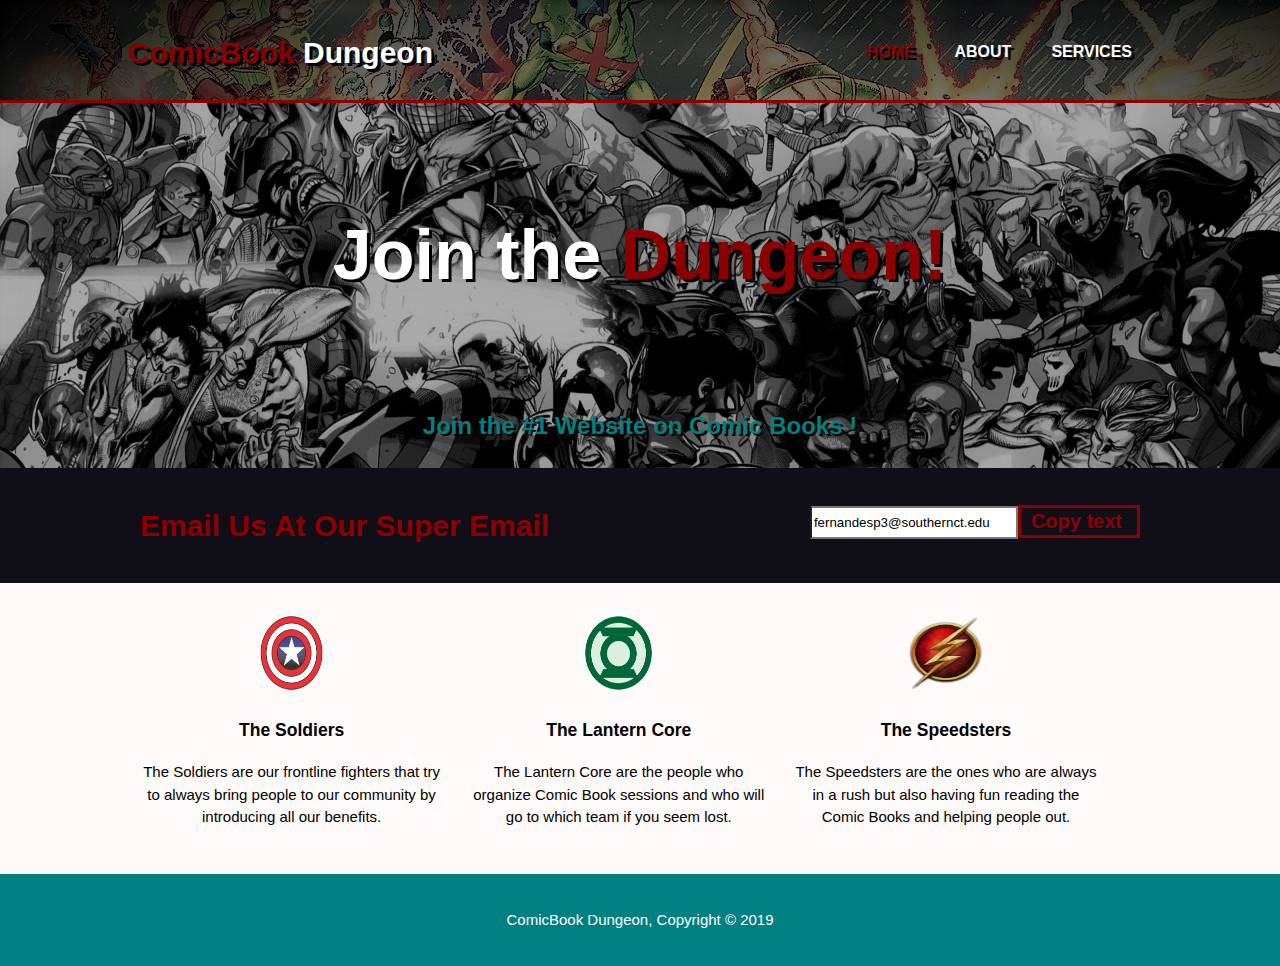
<file: Index.html>
<!DOCTYPE html>
<html lang="en" dir="ltr">
  <head>
    <meta charset="utf-8">
    <meta name="viewport" content="width=device-width">
    <meta name="description" content="Comic books, and Heroes">
    <meta name="keywords" content="Comic Books, Superheroes, powers">
    <meta name="author" content="Pedro H. Fernandes">
    <title>ComicBook Dungeon - Welcome</title>
    <link rel="stylesheet" href="./css/style.css">
  </head>
  <body>
    <script>
function myFunction() {
  var copyText = document.getElementById("myInput");
  copyText.select();
  document.execCommand("copy");

  var tooltip = document.getElementById("myTooltip");
  tooltip.innerHTML = "Copied: " + copyText.value;
}

function outFunc() {
  var tooltip = document.getElementById("myTooltip");
  tooltip.innerHTML = "Copy to clipboard";
}
</script>
    <header>
      <div class="container">
        <div id="branding">
        <h1><span class="highlight">ComicBook</span> Dungeon</h1>
        </div>
        <nav>
          <ul>
            <li class="current"><a href="Index.html">Home</a></li>
            <li><a href="About.html">About</a></li>
            <li><a href="services.html">Services</a></li>
          </ul>
        </nav>
      </div>
    </header>

    <section id="showcase">
      <div class="container">
        <h1>Join the <span>Dungeon!</span></h1>
        <p>Join the #1 Website on Comic Books !</p>
      </div>
    </section>

    <section id="newsletter">
      <div class="container">
        <h1>Email Us At Our Super Email</h1>
                <div class="tooltip">
        <input type="text" value="fernandesp3@southernct.edu" id="myInput" style="border-top-style: solid;width: 200px;height: 25px;margin-top: 23px;border-top-width: 2px;padding-bottom: 2px;padding-top: 2px;">
          <button onclick="myFunction()" onmouseout="outFunc()" style="border-top-style: solid;border-left-width: 3px;border-left-style: solid;border-bottom-width: 3px;border-bottom-style: solid;padding-left: 10px;padding-bottom: 2px;padding-top: 2px;margin-top: 22px;margin-bottom: 20px;border-top-width: 3px;border-right-width: 3px;border-right-style: solid;">
  <span class="tooltiptext" id="myTooltip">Copy to clipboard</span>
  Copy text
</button></div>
      </div>
    </section>

    <section id="boxes">
      <div class="container">
        <div class="box">
          <img src="./imgs/logo pro.png" alt="The Soldiers">
          <h3>The Soldiers</h3>
          <p>The Soldiers are our frontline fighters that try to always bring people to our community by introducing all our benefits.</p>
        </div>
        <div class="box">
          <img src="./imgs/Logo final.png" alt="The Lantern Core">
          <h3>The Lantern Core</h3>
          <p>The Lantern Core are the people who organize Comic Book sessions and who will go to which team if you seem lost.</p>
        </div>
        <div class="box">
          <img src="./imgs/logo resolve.png" alt="The Speedsters">
          <h3>The Speedsters</h3>
          <p>The Speedsters are the ones who are always in a rush but also having fun reading the Comic Books and helping people out.</p>
        </div>
      </div>
    </section>

    <footer>
      <p>ComicBook Dungeon, Copyright &copy; 2019</p>

    </footer>
  </body>
</html>
</file>
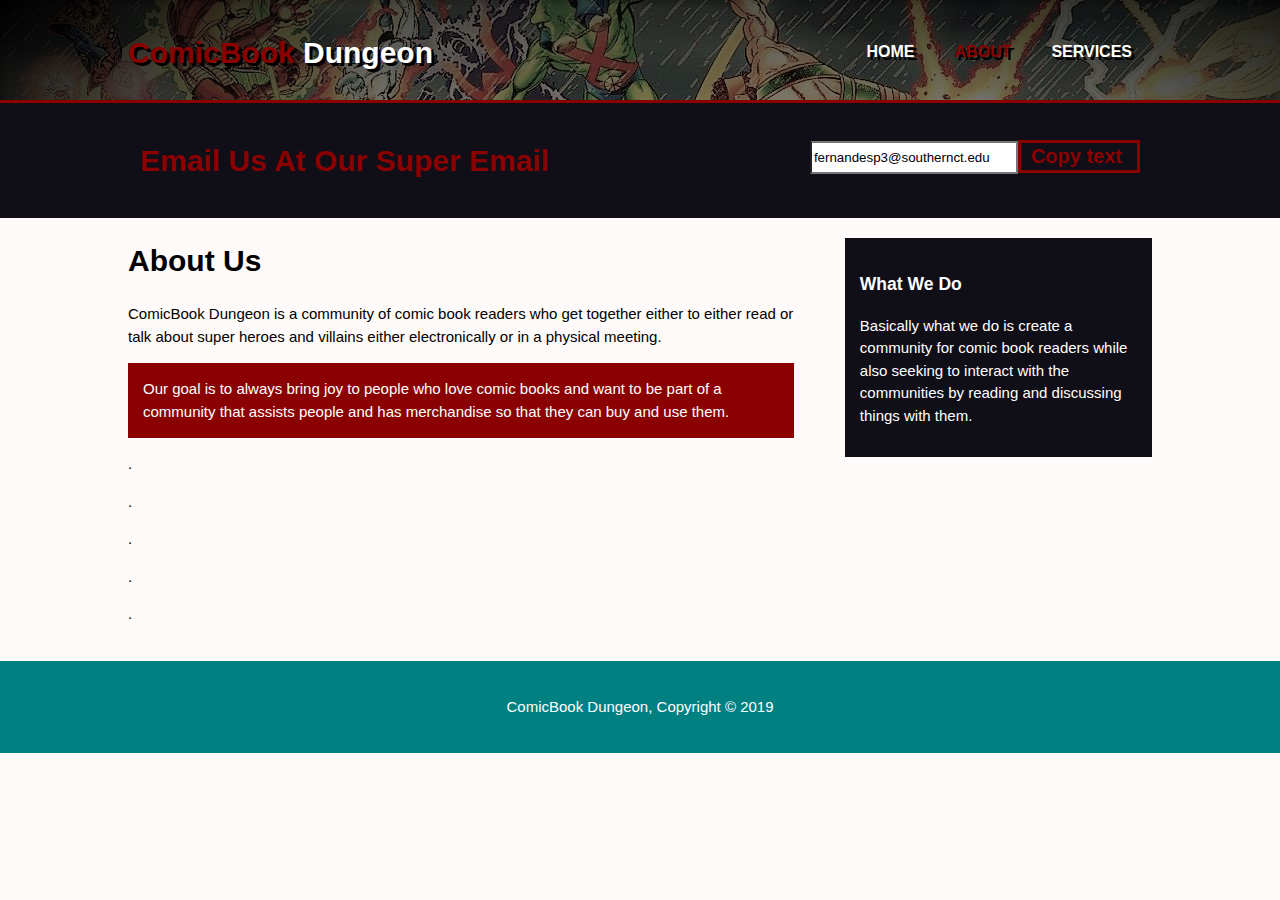
<file: About.html>
<!DOCTYPE html>
<html lang="en" dir="ltr">
  <head>
    <meta charset="utf-8">
    <meta name="viewport" content="width=device-width">
    <meta name="description" content="High quality and professional editing">
    <meta name="keywords" content="editing, high quality, professional, production, Gold, lion">
    <meta name="author" content="Pedro H. Fernandes">
    <title>ComicBook Dungeon - About</title>
    <link rel="stylesheet" href="./css/style.css">
  </head>
  <body>
    <script>
function myFunction() {
  var copyText = document.getElementById("myInput");
  copyText.select();
  document.execCommand("copy");

  var tooltip = document.getElementById("myTooltip");
  tooltip.innerHTML = "Copied: " + copyText.value;
}

function outFunc() {
  var tooltip = document.getElementById("myTooltip");
  tooltip.innerHTML = "Copy to clipboard";
}
</script>
    <header>
      <div class="container">
        <div id="branding">
        <h1><span class="highlight">ComicBook</span> Dungeon</h1>
        </div>
        <nav>
          <ul>
            <li><a href="Index.html">Home</a></li>
            <li class="current"><a href="About.html">About</a></li>
            <li><a href="Services.html">Services</a></li>
          </ul>
        </nav>
      </div>
    </header>


    <section id="newsletter">
      <div class="container">
        <h1>Email Us At Our Super Email</h1>
                <div class="tooltip">
        <input type="text" value="fernandesp3@southernct.edu" id="myInput" style="border-top-style: solid;width: 200px;height: 25px;margin-top: 23px;border-top-width: 2px;padding-bottom: 2px;padding-top: 2px;">
          <button onclick="myFunction()" onmouseout="outFunc()" style="border-top-style: solid;border-left-width: 3px;border-left-style: solid;border-bottom-width: 3px;border-bottom-style: solid;padding-left: 10px;padding-bottom: 2px;padding-top: 2px;margin-top: 22px;margin-bottom: 20px;border-top-width: 3px;border-right-width: 3px;border-right-style: solid;">
  <span class="tooltiptext" id="myTooltip">Copy to clipboard</span>
  Copy text
</button></div>
      </div>
    </section>

    <section id="main">
      <div class="container">
        <article id="main-col">
          <h1 class="page-title">About Us</h1>
          <p>ComicBook Dungeon is a community of comic book readers who get together either to either read or talk about super heroes and villains either electronically or in a physical meeting.</p>
<p class="dark1">Our goal is to always bring joy to people who love comic books and want to be part of a community that assists people and has merchandise so that they can buy and use them.</p>
<p>.</p>
<p>.</p>
<p>.</p>
<p>.</p>
<p>.</p>
        </article>

        <aside id="sidebar">
          <div class="dark">
          <h3>What We Do</h3>
          <p>Basically what we do is create a community for comic book readers while also seeking to interact with the communities by reading and discussing things with them.</p>
          </div>
        </aside>
      </div>
    </section>

    <footer>
      <p>ComicBook Dungeon, Copyright &copy; 2019</p>

    </footer>
  </body>
</html>
</file>
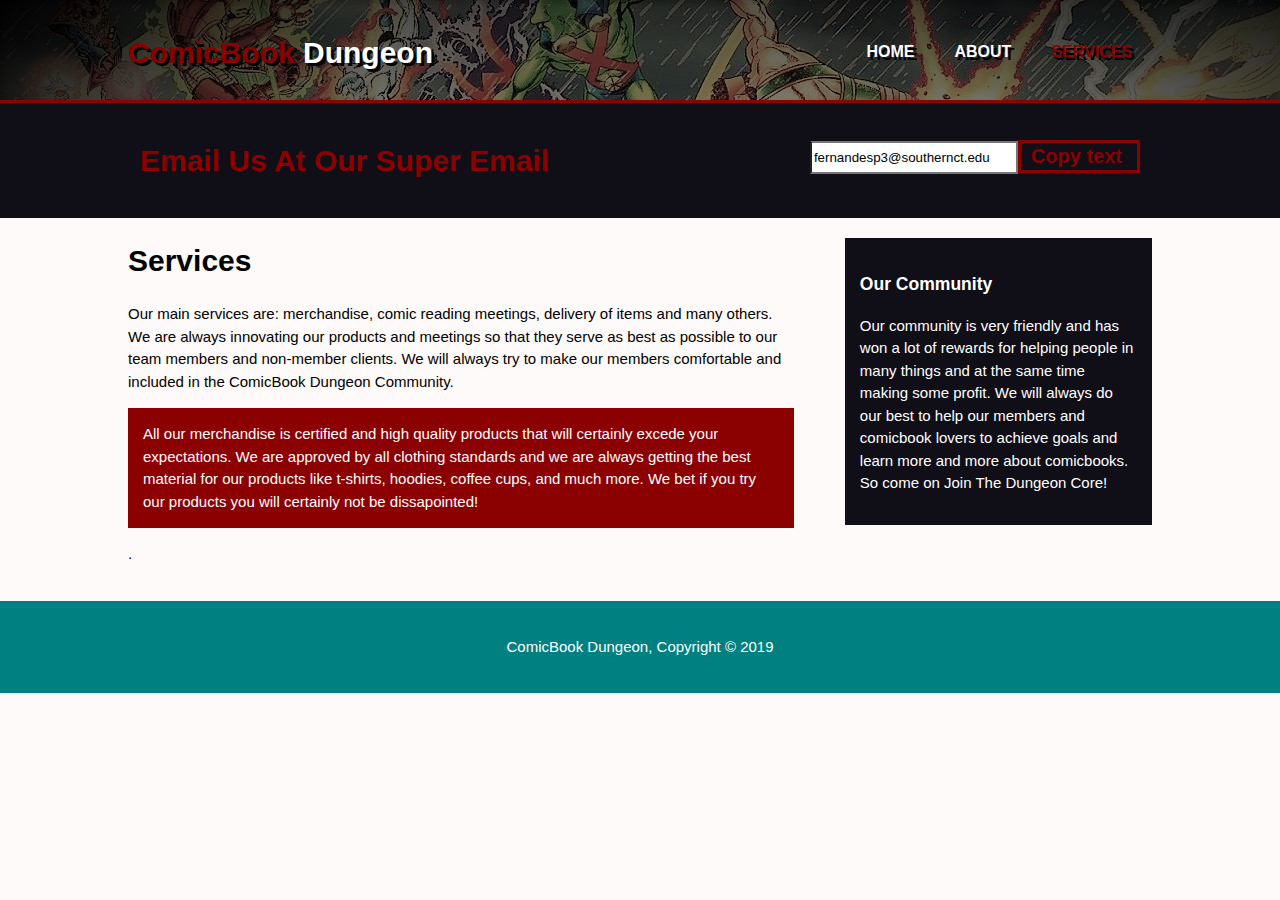
<file: Services.html>
<!DOCTYPE html>
<html lang="en" dir="ltr">
  <head>
    <meta charset="utf-8">
    <meta name="viewport" content="width=device-width">
    <meta name="description" content="High quality and professional editing">
    <meta name="keywords" content="editing, high quality, professional, production, Gold, lion">
    <meta name="author" content="Pedro H. Fernandes">
    <title>ComicBook Dungeon - Services</title>
    <link rel="stylesheet" href="./css/style.css">
  </head>
  <body>
    <script>
function myFunction() {
  var copyText = document.getElementById("myInput");
  copyText.select();
  document.execCommand("copy");

  var tooltip = document.getElementById("myTooltip");
  tooltip.innerHTML = "Copied: " + copyText.value;
}

function outFunc() {
  var tooltip = document.getElementById("myTooltip");
  tooltip.innerHTML = "Copy to clipboard";
}
</script>
    <header>
      <div class="container">
        <div id="branding">
        <h1><span class="highlight">ComicBook</span> Dungeon</h1>
        </div>
        <nav>
          <ul>
            <li><a href="Index.html">Home</a></li>
            <li><a href="About.html">About</a></li>
            <li class="current"><a href="Services.html">Services</a></li>
          </ul>
        </nav>
      </div>
    </header>


    <section id="newsletter">
      <div class="container">
        <h1>Email Us At Our Super Email</h1>
        <div class="tooltip">
        <input type="text" value="fernandesp3@southernct.edu" id="myInput" style="border-top-style: solid;width: 200px;height: 25px;margin-top: 23px;border-top-width: 2px;padding-bottom: 2px;padding-top: 2px;">
          <button onclick="myFunction()" onmouseout="outFunc()" style="border-top-style: solid;border-left-width: 3px;border-left-style: solid;border-bottom-width: 3px;border-bottom-style: solid;padding-left: 10px;padding-bottom: 2px;padding-top: 2px;margin-top: 22px;margin-bottom: 20px;border-top-width: 3px;border-right-width: 3px;border-right-style: solid;">
  <span class="tooltiptext" id="myTooltip">Copy to clipboard</span>
  Copy text
</button></div>
      </div>
    </section>

    <section id="main">
      <div class="container">
        <article id="main-col">
          <h1 class="page-title">Services</h1>
          <p>Our main services are: merchandise, comic reading meetings, delivery of items and many others. We are always innovating our products and meetings so that they serve as best as possible to our team members and non-member clients. We will always try to make our members comfortable and included in the ComicBook Dungeon Community.</p>
<p class="dark1">All our merchandise is certified and high quality products that will certainly excede your expectations. We are approved by all clothing standards and we are always getting the best material for our products like t-shirts, hoodies, coffee cups, and much more. We bet if you try our products you will certainly not be dissapointed! </p>
<p>.</p>
        </article>

        <aside id="sidebar">
          <div class="dark">
          <h3>Our Community</h3>
          <p>Our community is very friendly and has won a lot of rewards for helping people in many things and at the same time making some profit. We will always do our best to help our members and comicbook lovers to achieve goals and learn more and more about comicbooks. So come on Join The Dungeon Core!</p>
          </div>
        </aside>
      </div>
    </section>

    <footer>
      <p>ComicBook Dungeon, Copyright &copy; 2019</p>

    </footer>
  </body>
</html>
</file>
<file: css/style.css>
body{
  font: 15px/1.5 Arial, Helvetica, sans-serif;
  padding: 0;
  margin: 0;
  background-color: #FFFAFA;
}
/*global*/
.container{
  width: 80%;
  margin: auto;
  overflow: hidden;
}

ul{
  margin: 0;
  padding: 0;
}

.dark{
  padding: 15px;
  background: #100e17;
  color: #ffffff;
  margin-top: 10px;
  margin-bottom: 10px;
}
.dark1{
  padding: 15px;
  background: #8B0000;
  color: #ffffff;
  margin-top: 10px;
  margin-bottom: 10px;
}
/*header*/
header{
  background: url("/imgs/back_img.jpg");
  color: #ffffff;
  padding-top: 30px;
  min-height: 70px;
  border-bottom: #8B0000 3px solid;
}

header a{
  color: #ffffff;
  text-decoration: none;
  text-transform: uppercase;
  font-size: 16px;
  text-shadow: 3px 3px 0px #000;
  font-weight: bold;
}


header li{
  float: left;
  display: inline;
  padding: 0 20px 0 20px;
  text-shadow: 3px 3px 0px #000;
  font-weight: bold;
}

header #branding{
  float: left;
  text-shadow: 3px 3px 0px #000;
  font-weight: bold;
}

header #branding h1{
  margin: 0;
  text-shadow: 3px 3px 0px #000;
  font-weight: bold;
}

header nav{
  float:right;
  margin-top: 10px;
  text-shadow: 3px 3px 0px #000;
  font-weight: bold;
}

header .highlight, header .current a{
  color: #8B0000;
  text-shadow: 3px 3px 0px #000;
  font-weight: bold;
}

header a:hover{
  color: #008080;
  text-shadow: 3px 3px 0px #000;
  font-weight: bold;
}

/* Showcase */
#showcase{
  min-height: 300px;
  background: url('/imgs/showcase.png') no-repeat left center;
  background-size: cover;
  text-align: center;
  color: #f0ffff;
}

#showcase h1{
  margin-top: 100px;
  font-size: 70px;
  margin-bottom: 100px;
  color: #ffffff;
  text-shadow: 3px 3px 0px #000;
}

#showcase span{
  color: #8B0000;
}
#showcase p{
  font-size: 24px;
  font-weight: bold;
  color: #008080;
  text-shadow: 2px 2px 0px #000;
}

/*newsletter*/
#newsletter{
  padding: 15px;
  color: #008080;
  background: #100e17;
}

#newsletter h1{
  float: left;
  color: #8B0000;
}

#newsletter button{
  float: right;
  margin-top: 15px;
  text-decoration: none;
  color: #8B0000;
  font-weight: bold;
  font-size: 20px;
  border: none;
background-color: inherit;
padding: 10px 15px;
cursor: pointer;
display: inline-block;
}

#newsletter button:hover{
  color: #008080;
  background: #d8cdcd;
}

#newsletter .tooltip {
  position: relative;
  display: inline-block;
  float: right;
}

#newsletter .tooltip .tooltiptext {
  visibility: hidden;
  width: 140px;
  background-color: #555;
  color: #fff;
  text-align: center;
  border-radius: 6px;
  padding: 5px;
  position: absolute;
  z-index: 1;
  bottom: 150%;
  left: 50%;
  margin-left: -75px;
  opacity: 0;
  transition: opacity 0.3s;
  float: right;
}

#newsletter .tooltip .tooltiptext::after {
  content: "";
  position: absolute;
  top: 100%;
  left: 50%;
  margin-left: -5px;
  border-width: 5px;
  border-style: solid;
  border-color: #555 transparent transparent transparent;
  float: right;
}

#newsletter .tooltip:hover .tooltiptext {
  visibility: visible;
  opacity: 1;
  float: right;
}
/*Boxes*/
#boxes{
  margin-top: 20px;
}

#boxes .box{
  float: left;
  text-align: center;
  width: 30%;
  padding: 10px;
}

#boxes .box img{
  width: 95px;
  height: 80px;
}

/*Sidebar*/
aside#sidebar{
  float: right;
  width: 30%;
  margin-top: 10px;
}

/*main-col*/
article#main-col{
  float: left;
  width: 65%;
}

footer{
  padding: 20px;
  margin-top: 20px;
  color: #ffffff;
  background-color: #008080;
  text-align: center;
}
</file>
